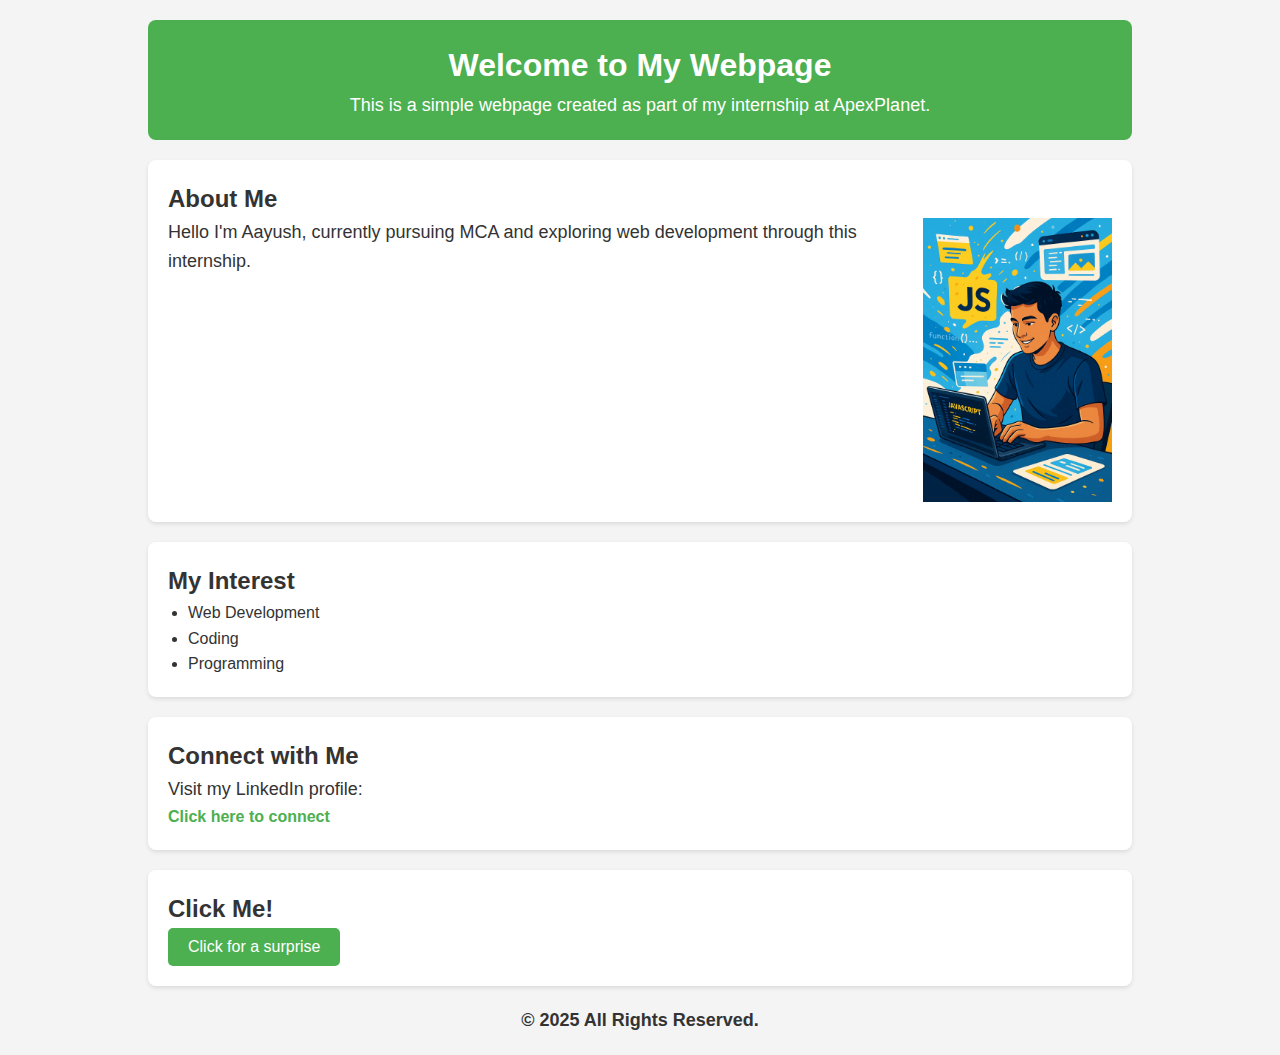
<file: Task-1/index.html>
<!DOCTYPE html>
<html lang="en">

<head>
    <meta charset="UTF-8">
    <meta name="viewport" content="width=device-width, initial-scale=1.0">
    <title>A Simple WebPage</title>
    <link rel="stylesheet" href="style.css">
</head>

<body>
    <header>
        <h1>Welcome to My Webpage</h1>
        <p>This is a simple webpage created as part of my internship at ApexPlanet.</p>
    </header>

    <section>
        <h2>About Me</h2>
        <div class="about">
            <p>Hello I'm Aayush, currently pursuing MCA and exploring web development through this internship.</p>
            <img src="assets/pic.png" alt="Photo">
        </div>
    </section>

    <section>
        <h2>My Interest</h2>
        <ul>
            <li>Web Development</li>
            <li>Coding</li>
            <li>Programming</li>
        </ul>
    </section>

    <section>
        <h2>Connect with Me</h2>
        <p>Visit my LinkedIn profile:</p>
        <a href="https://linkedin.com/in/aayushaggarwal06" target="_blank">Click here to connect</a>
    </section>

    <section>
        <h2>Click Me!</h2>
        <button onclick="showMessage()">Click for a surprise</button>
    </section>
    <footer>
        <p>© 2025 All Rights Reserved.</p>
    </footer>

    <script src="script.js"></script>
</body>

</html>
</file>
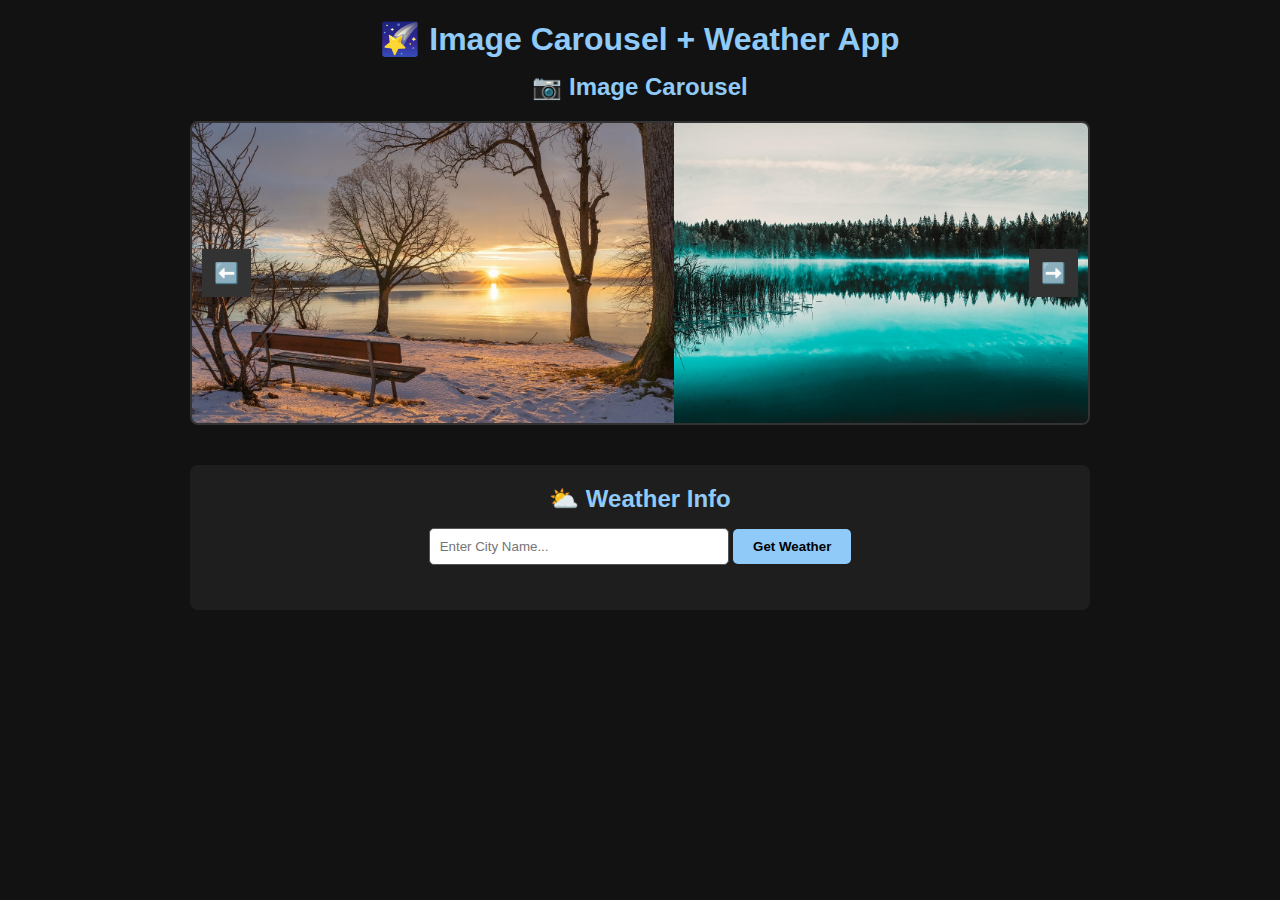
<file: Task-3/index.html>
<!DOCTYPE html>
<html lang="en">

<head>
    <meta charset="UTF-8" />
    <meta name="viewport" content="width=device-width, initial-scale=1.0" />
    <title>Carousel & Weather App</title>
    <link rel="stylesheet" href="style.css" />
</head>

<body>
    <div class="container">
        <h1>🌠 Image Carousel + Weather App</h1>

        <!-- Carousel Section -->
        <section class="carousel-section">
            <h2>📷 Image Carousel</h2>
            <div class="carousel-wrapper">
                <button id="prevBtn">⬅️</button>
                <div class="carousel-track" id="carouselTrack"></div>
                <button id="nextBtn">➡️</button>
            </div>
        </section>

        <!-- Weather Section -->
        <section class="weather-section">
            <h2>⛅ Weather Info</h2>
            <input type="text" id="cityInput" placeholder="Enter City Name..." />
            <button id="getWeatherBtn">Get Weather</button>
            <div id="weatherResult"></div>
        </section>
    </div>

    <script src="script.js"></script>
</body>

</html>
</file>
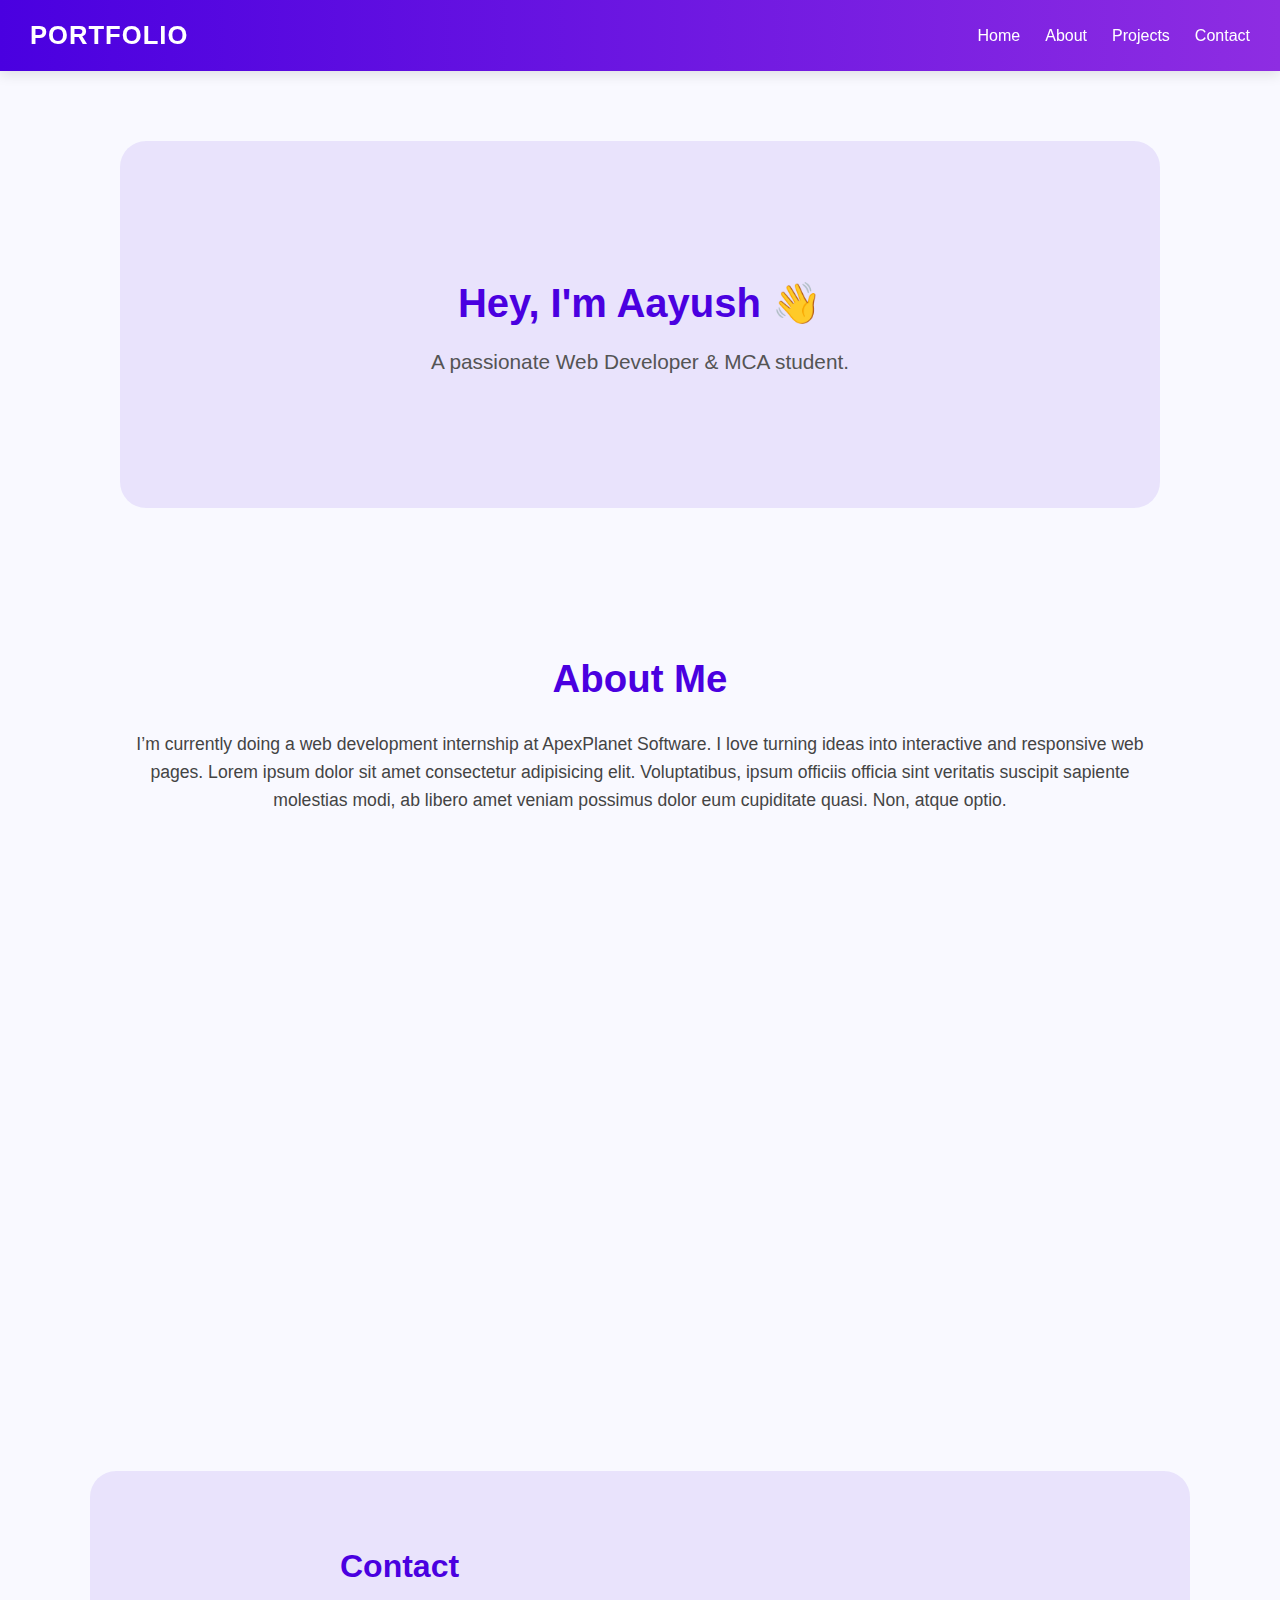
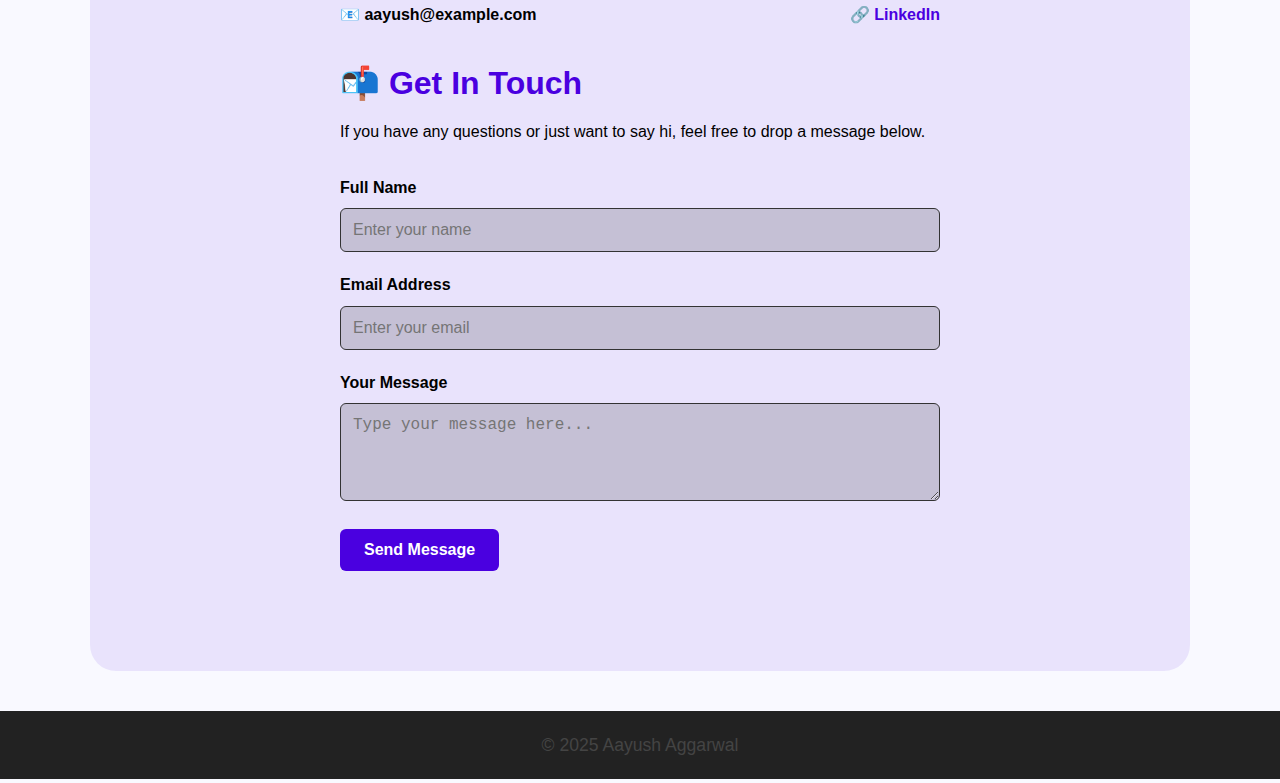
<file: Task-4/index.html>
<!DOCTYPE html>
<html lang="en">

<head>
  <meta charset="UTF-8" />
  <meta name="viewport" content="width=device-width, initial-scale=1.0" />
  <title>Aayush | Portfolio</title>
  <link rel="stylesheet" href="css/style.css" />
</head>

<body>
  <header class="navbar">
    <h1 class="logo">PORTFOLIO</h1>
    <nav>
      <ul class="nav-links">
        <li><a href="#hero">Home</a></li>
        <li><a href="#about">About</a></li>
        <li><a href="#projects">Projects</a></li>
        <li><a href="#contact">Contact</a></li>
      </ul>
    </nav>
  </header>

  <section id="hero" class="section">
    <div class="hero-content">
      <h2>Hey, I'm Aayush 👋</h2>
      <p>A passionate Web Developer & MCA student.</p>
    </div>
  </section>

  <section id="about" class="section reveal">
    <h2>About Me</h2>
    <p>I’m currently doing a web development internship at ApexPlanet Software. I love turning ideas into interactive
      and responsive web pages.
      Lorem ipsum dolor sit amet consectetur adipisicing elit. Voluptatibus, ipsum officiis officia sint veritatis
      suscipit sapiente molestias modi, ab libero amet veniam possimus dolor eum cupiditate quasi. Non, atque optio.
    </p>
  </section>

  <section id="projects" class="section reveal">
    <h2>Projects</h2>
    <div class="project-list">
      <div class="project-card">
        <img src="images/todoBanner.png" alt="To-Do App Preview" class="project-img" />
        <h3>To-Do App</h3>
        <p>Task manager app with localStorage support.</p>
        <a href="todo.html" target="_blank">View Project</a>
      </div>
      <div class="project-card">
        <img src="images/proBanner.png" alt="Product Listing Preview" class="project-img" />
        <h3>Product Listing Page</h3>
        <p>Filter and sort products dynamically.</p>
        <a href="products.html" target="_blank">View Project</a>
      </div>
    </div>
  </section>


  <section id="contact" class="contact">
    <div class="contact-container">
      <h2>Contact</h2>
      <b>
        <p id="emLinked">📧 aayush@example.com <a href="https://www.linkedin.com/in/aayushaggarwal06/"
            target="_blank">🔗
            LinkedIn</a>
        </p>
      </b>
      <h2>📬 Get In Touch</h2>
      <p>If you have any questions or just want to say hi, feel free to drop a message below.</p>
      <form id="contactForm">
        <div class="form-group">
          <label for="name">Full Name</label>
          <input type="text" id="name" placeholder="Enter your name" />
          <span id="nameError" class="error-text"></span>
        </div>
        <div class="form-group">
          <label for="email">Email Address</label>
          <input type="email" id="email" placeholder="Enter your email" />
          <span id="emailError" class="error-text"></span>
        </div>
        <div class="form-group">
          <label for="message">Your Message</label>
          <textarea id="message" rows="4" placeholder="Type your message here..."></textarea>
          <span id="messageError" class="error-text"></span>
        </div>
        <button type="submit">Send Message</button>
        <p id="formSuccess" class="success-text"></p>
      </form>
    </div>
  </section>
  <!-- ========================================================= -->

  <footer>
    <p>&copy; 2025 Aayush Aggarwal</p>
  </footer>

  <script src="js/main.js"></script>
</body>

</html>
</file>
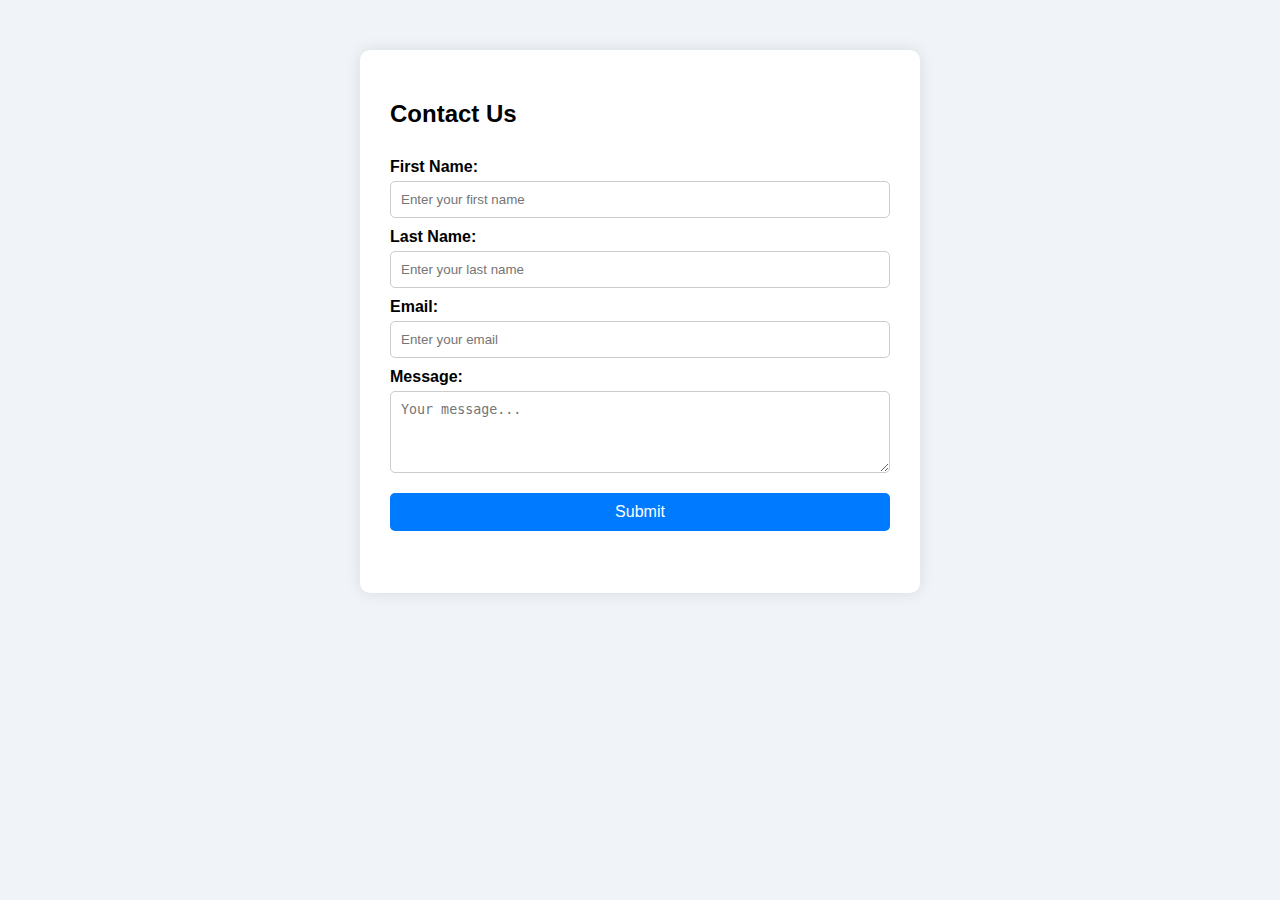
<file: Task-2/contact-form/index.html>
<!DOCTYPE html>
<html lang="en">

<head>
    <meta charset="UTF-8" />
    <meta name="viewport" content="width=device-width, initial-scale=1.0" />
    <title>Contact Form</title>
    <link rel="stylesheet" href="style.css" />
</head>

<body>
    <div class="container">
        <h2>Contact Us</h2>
        <form id="contactForm">
            <label for="firstName">First Name:</label>
            <input type="text" id="firstName" placeholder="Enter your first name" />
            <span class="error" id="firstNameError"></span>

            <label for="lastName">Last Name:</label>
            <input type="text" id="lastName" placeholder="Enter your last name" />
            <span class="error" id="lastNameError"></span>

            <label for="email">Email:</label>
            <input type="email" id="email" placeholder="Enter your email" />
            <span class="error" id="emailError"></span>

            <label for="message">Message:</label>
            <textarea id="message" rows="4" placeholder="Your message..."></textarea>
            <span class="error" id="messageError"></span>

            <button type="submit">Submit</button>
            <p class="success" id="successMessage"></p>
        </form>
    </div>

    <script src="script.js"></script>
</body>

</html>
</file>
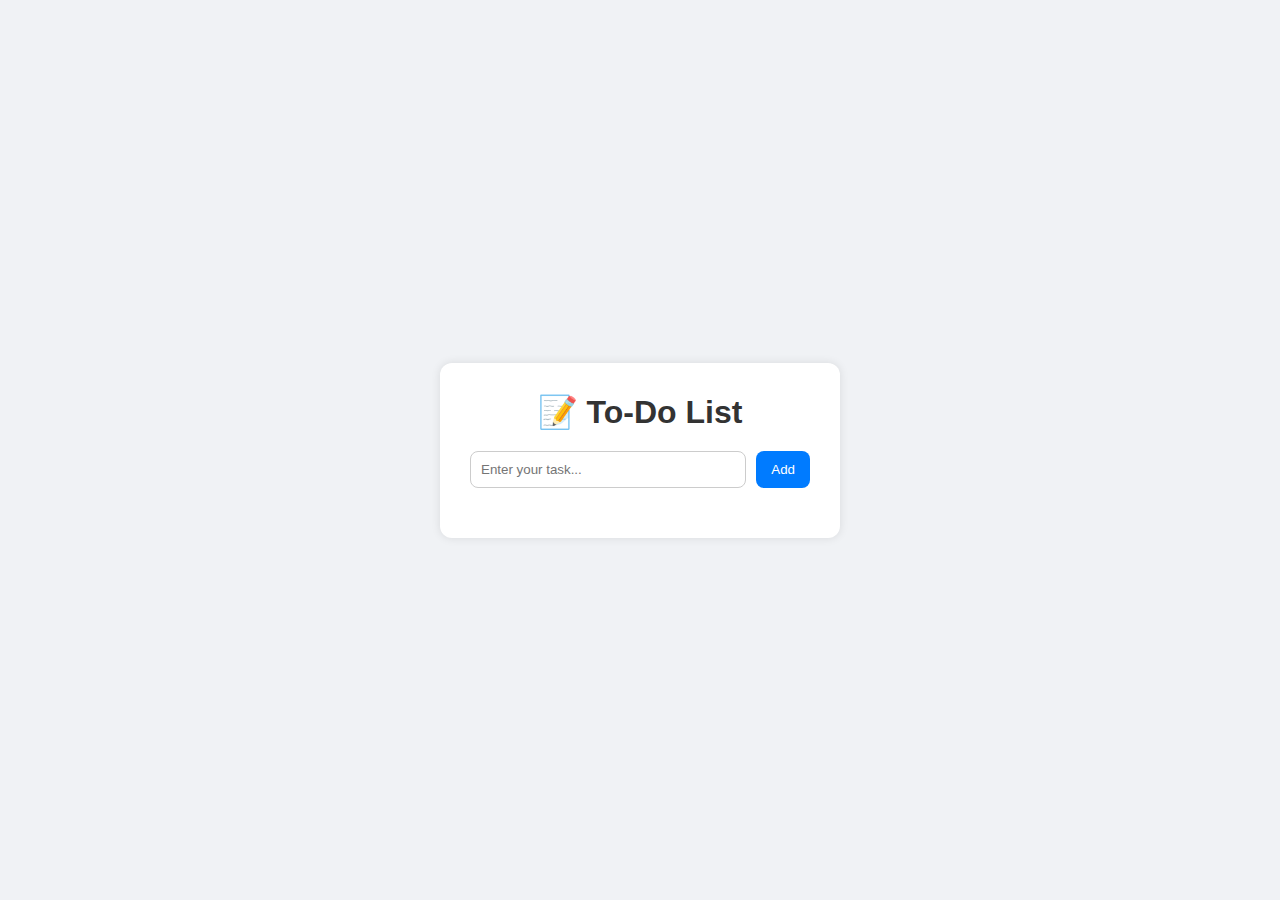
<file: Task-2/todo-app/index.html>
<!DOCTYPE html>
<html lang="en">

<head>
    <meta charset="UTF-8" />
    <meta name="viewport" content="width=device-width, initial-scale=1.0" />
    <title>To-Do App</title>
    <link rel="stylesheet" href="style.css" />
</head>

<body>

    <div class="todo-container">
        <h1>📝 To-Do List</h1>

        <div class="input-section">
            <input type="text" id="taskInput" placeholder="Enter your task..." />
            <button id="addTaskBtn">Add</button>
        </div>

        <ul id="taskList"></ul>
    </div>

    <script src="script.js"></script>
</body>

</html>
</file>
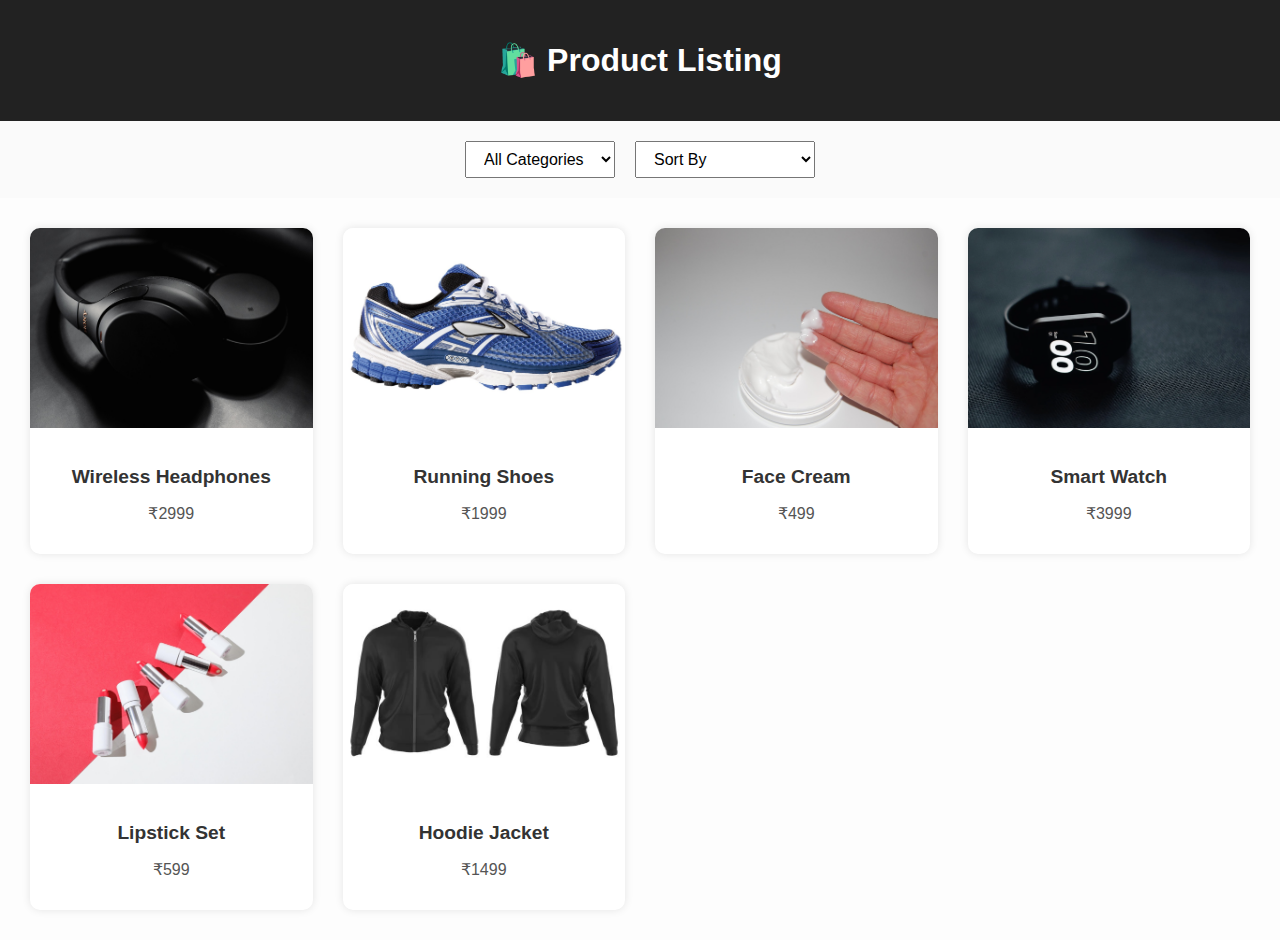
<file: Task-4/products.html>
<!DOCTYPE html>
<html lang="en">

<head>
    <meta charset="UTF-8" />
    <meta name="viewport" content="width=device-width, initial-scale=1.0" />
    <title>Product Listing</title>
    <link rel="stylesheet" href="css/products.css" />
</head>

<body>
    <header>
        <h1>🛍️ Product Listing</h1>
    </header>

    <div class="filters">
        <select id="categoryFilter">
            <option value="all">All Categories</option>
            <option value="electronics">Electronics</option>
            <option value="clothing">Clothing</option>
            <option value="cosmetics">Cosmetics</option>
        </select>

        <select id="sortFilter">
            <option value="default">Sort By</option>
            <option value="lowToHigh">Price: Low to High</option>
            <option value="highToLow">Price: High to Low</option>
        </select>
    </div>

    <main id="productContainer" class="product-grid">
        <!-- Product cards will be injected here -->
    </main>

    <script src="js/products.js"></script>
</body>

</html>
</file>
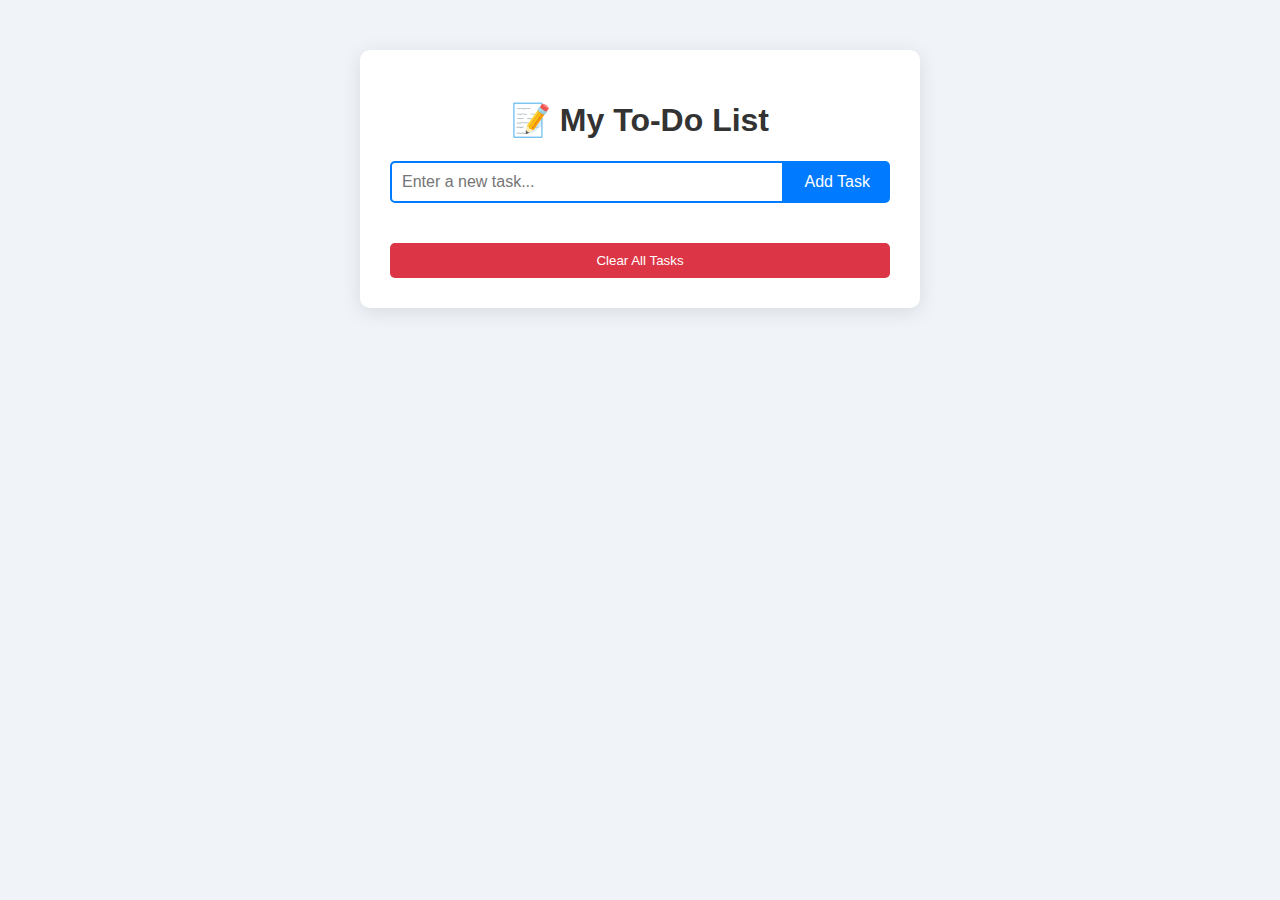
<file: Task-4/todo.html>
<!DOCTYPE html>
<html lang="en">

<head>
    <meta charset="UTF-8" />
    <meta name="viewport" content="width=device-width, initial-scale=1.0" />
    <title>To-Do App</title>
    <link rel="stylesheet" href="css/todo.css" />
</head>

<body>
    <div class="todo-container">
        <h1>📝 My To-Do List</h1>
        <form id="todoForm">
            <input type="text" id="taskInput" placeholder="Enter a new task..." />
            <button type="submit">Add Task</button>
        </form>
        <ul id="taskList"></ul>
        <button id="clearAll">Clear All Tasks</button>
    </div>

    <script src="js/todo.js"></script>
</body>

</html>
</file>
<file: Task-1/style.css>
* {
  margin: 0;
  padding: 0;
  box-sizing: border-box;
  font-family: "Segoe UI", Tahoma, Geneva, Verdana, sans-serif;
}

body {
  max-width: 80vw;
  margin: 0 auto;
  background-color: #f4f4f4;
  color: #333;
  line-height: 1.6;
  padding: 20px;
}

header {
  background-color: #4caf50;
  color: white;
  padding: 20px;
  margin-bottom: 20px;
  text-align: center;
  border-radius: 8px;
}

section {
  background-color: white;
  padding: 20px;
  margin-bottom: 20px;
  border-radius: 8px;
  box-shadow: 0px 2px 4px rgba(0, 0, 0, 0.1);
}

p {
  font-size: 18px;
}

li {
  margin-left: 20px;
}

.about {
  display: flex;
  justify-content: space-around;
}

img {
  max-width: 20%;
  height: auto;
}

a {
  color: #4caf50;
  text-decoration: none;
  font-weight: bold;
}

a:hover {
  text-decoration: underline;
}

button {
  background-color: #4caf50;
  color: white;
  padding: 10px 20px;
  border: none;
  cursor: pointer;
  font-size: 16px;
  border-radius: 5px;
  transition: #4caf50 0.3s ease;
}

button:hover {
  background-color: #45a049;
}

footer {
  text-align: center;
  font-weight: bold;
}
</file>
<file: Task-3/style.css>
* {
  margin: 0;
  padding: 0;
  box-sizing: border-box;
  font-family: "Segoe UI", sans-serif;
}

body {
  background-color: #121212;
  color: #fff;
  padding: 20px;
}

.container {
  max-width: 900px;
  margin: auto;
  text-align: center;
}

h1,
h2 {
  margin-bottom: 15px;
  color: #90caf9;
}

/* Carousel Styles */
.carousel-wrapper {
  position: relative;
  overflow: hidden;
  margin: 20px 0;
  border: 2px solid #333;
  border-radius: 8px;
  background: #1e1e1e;
}

.carousel-track {
  display: flex;
  transition: transform 0.4s ease-in-out;
}

.carousel-img {
  width: 100%;
  max-width: 100%;
  height: 300px;
  object-fit: cover;
}

#prevBtn,
#nextBtn {
  position: absolute;
  top: 50%;
  transform: translateY(-50%);
  background-color: #333;
  color: #fff;
  border: none;
  padding: 12px;
  cursor: pointer;
  font-size: 20px;
  z-index: 2;
}

#prevBtn {
  left: 10px;
}
#nextBtn {
  right: 10px;
}

/* Weather Section */
.weather-section {
  margin-top: 40px;
  background: #1e1e1e;
  padding: 20px;
  border-radius: 8px;
}

#cityInput {
  padding: 10px;
  width: 70%;
  max-width: 300px;
  margin-bottom: 10px;
  border: 1px solid #555;
  border-radius: 5px;
}

#getWeatherBtn {
  padding: 10px 20px;
  background-color: #90caf9;
  border: none;
  color: #000;
  font-weight: bold;
  border-radius: 5px;
  cursor: pointer;
}

#weatherResult {
  margin-top: 15px;
  font-size: 18px;
  line-height: 1.6;
}

/* Responsive Design */
@media (max-width: 600px) {
  .carousel-img {
    height: 200px;
  }

  #cityInput {
    width: 90%;
  }

  h1 {
    font-size: 22px;
  }

  h2 {
    font-size: 18px;
  }
}
</file>
<file: Task-2/contact-form/style.css>
body {
  font-family: Arial, sans-serif;
  background: #f0f4f8;
  margin: 0;
  padding: 0;
}

.container {
  max-width: 500px;
  margin: 50px auto;
  background: #ffffff;
  padding: 30px;
  border-radius: 10px;
  box-shadow: 0 0 15px rgba(0, 0, 0, 0.1);
}

h1 {
  text-align: center;
  color: #333;
}

form {
  display: flex;
  flex-direction: column;
}

label {
  margin-top: 10px;
  font-weight: bold;
}

input,
textarea {
  padding: 10px;
  margin-top: 5px;
  border: 1px solid #ccc;
  border-radius: 5px;
}

button {
  margin-top: 20px;
  padding: 10px;
  background-color: #007bff;
  border: none;
  color: white;
  font-size: 16px;
  border-radius: 5px;
  cursor: pointer;
}

button:hover {
  background-color: #0056b3;
}

#feedback {
  margin-top: 15px;
  color: green;
  text-align: center;
}
</file>
<file: Task-2/todo-app/style.css>
* {
  box-sizing: border-box;
  margin: 0;
  padding: 0;
  font-family: "Segoe UI", sans-serif;
}

body {
  background: #f0f2f5;
  display: flex;
  justify-content: center;
  align-items: center;
  min-height: 100vh;
}

.todo-container {
  background: white;
  padding: 30px;
  border-radius: 12px;
  box-shadow: 0 0 10px rgba(0, 0, 0, 0.1);
  width: 90%;
  max-width: 400px;
}

.todo-container h1 {
  text-align: center;
  margin-bottom: 20px;
  color: #333;
}

.input-section {
  display: flex;
  gap: 10px;
  margin-bottom: 20px;
}

.input-section input {
  flex: 1;
  padding: 10px;
  border: 1px solid #ccc;
  border-radius: 8px;
}

.input-section button {
  padding: 10px 15px;
  background-color: #007bff;
  color: white;
  border: none;
  border-radius: 8px;
  cursor: pointer;
  transition: 0.3s;
}

.input-section button:hover {
  background-color: #0056b3;
}

ul#taskList {
  list-style-type: none;
}

ul#taskList li {
  padding: 10px;
  background: #f9f9f9;
  border: 1px solid #ddd;
  margin-bottom: 10px;
  border-radius: 8px;
  display: flex;
  justify-content: space-between;
  align-items: center;
}

ul#taskList li .delete {
  background: crimson;
  color: white;
  border: none;
  padding: 5px 10px;
  border-radius: 6px;
  cursor: pointer;
  font-size: 14px;
}

ul#taskList li .delete:hover {
  background: darkred;
}
</file>
<file: Task-4/css/products.css>
body {
  font-family: "Segoe UI", sans-serif;
  background-color: #fdfdfd;
  margin: 0;
  padding: 0;
  color: #333;
}

header {
  background-color: #222;
  color: #fff;
  text-align: center;
  padding: 20px;
}

.filters {
  display: flex;
  justify-content: center;
  gap: 20px;
  padding: 20px;
  background-color: #fafafa;
}

.filters select {
  padding: 8px 14px;
  font-size: 16px;
}

.product-grid {
  display: grid;
  grid-template-columns: repeat(auto-fit, minmax(240px, 1fr));
  gap: 30px;
  padding: 30px;
}

.product-card {
  background-color: #fff;
  border-radius: 10px;
  box-shadow: 0 0 8px rgba(0, 0, 0, 0.1);
  overflow: hidden;
  transition: transform 0.3s ease;
}

.product-card:hover {
  transform: translateY(-5px);
}

.product-card img {
  width: 100%;
  height: 200px;
  object-fit: cover;
}

.product-card .card-body {
  padding: 15px;
  text-align: center;
}

.product-card h3 {
  margin-bottom: 10px;
  font-size: 1.2rem;
}

.product-card p {
  font-size: 1rem;
  color: #555;
}

@media (max-width: 600px) {
  .filters {
    flex-direction: column;
    align-items: center;
  }
}
</file>
<file: Task-4/css/todo.css>
body {
  font-family: "Segoe UI", sans-serif;
  background: #f0f4f8;
  margin: 0;
  padding: 0;
}

.todo-container {
  max-width: 500px;
  margin: 50px auto;
  background: #ffffff;
  padding: 30px;
  border-radius: 10px;
  box-shadow: 0 4px 20px rgba(0, 0, 0, 0.1);
}

h1 {
  text-align: center;
  color: #333;
}

form {
  display: flex;
  margin-bottom: 20px;
}

form input {
  flex: 1;
  padding: 10px;
  font-size: 16px;
  border: 2px solid #007bff;
  border-radius: 5px 0 0 5px;
  outline: none;
}

form button {
  padding: 10px 20px;
  font-size: 16px;
  background: #007bff;
  color: white;
  border: none;
  border-radius: 0 5px 5px 0;
  cursor: pointer;
}

form button:hover {
  background: #0056b3;
}

ul {
  list-style: none;
  padding: 0;
}

li {
  background: #f7f7f7;
  padding: 10px 15px;
  margin-bottom: 10px;
  display: flex;
  justify-content: space-between;
  border-left: 5px solid #007bff;
}

li span {
  flex: 1;
}

li button {
  background: transparent;
  border: none;
  color: #dc3545;
  font-size: 18px;
  cursor: pointer;
}

#clearAll {
  margin-top: 20px;
  width: 100%;
  padding: 10px;
  background: #dc3545;
  color: white;
  border: none;
  border-radius: 5px;
  cursor: pointer;
}

#clearAll:hover {
  background: #c82333;
}
</file>
<file: Task-4/css/style.css>
/* Reset */
* {
  margin: 0;
  padding: 0;
  box-sizing: border-box;
}

body {
  font-family: "Segoe UI", sans-serif;
  background: #f9f9ff;
  color: #222;
  line-height: 1.6;
}

/* Navbar */
.navbar {
  background: linear-gradient(to right, #4a00e0, #8e2de2);
  color: #fff;
  padding: 15px 30px;
  display: flex;
  justify-content: space-between;
  align-items: center;
  box-shadow: 0 4px 12px rgba(0, 0, 0, 0.1);
  position: sticky;
  top: 0;
  z-index: 100;
}

.logo {
  font-size: 1.6rem;
  font-weight: bold;
  letter-spacing: 1px;
}

.nav-links {
  list-style: none;
  display: flex;
  gap: 25px;
}

.nav-links a {
  color: #fff;
  text-decoration: none;
  font-weight: 500;
  transition: color 0.3s;
}

.nav-links a:hover {
  color: #ffd700;
}

/* Sections */
.section {
  padding: 70px 30px;
  max-width: 1100px;
  margin: auto;
  text-align: center;
}

h2 {
  font-size: 2.4rem;
  margin-bottom: 20px;
  color: #4a00e0;
}

p {
  font-size: 1.1rem;
  color: #444;
}

/* Hero Section */
.hero-content {
  /* background: url("../images/banner.jpg") center/cover no-repeat; */
  padding: 130px 30px;
  color: #fff;
  background-color: rgba(75, 0, 224, 0.086);
  border-radius: 26px;
  text-align: center;
}

.hero-content h2 {
  font-size: 2.5rem;
  margin-bottom: 10px;
}

.hero-content p {
  font-size: 1.3rem;
  color: #545454;
}

/* Projects Section */
.project-list {
  display: flex;
  justify-content: center;
  flex-wrap: wrap;
  gap: 30px;
  margin-top: 30px;
}

.project-card {
  background: rgba(255, 255, 255, 0.9);
  backdrop-filter: blur(10px);
  border-radius: 12px;
  padding: 25px 20px;
  width: 400px;
  box-shadow: 0 8px 24px rgba(0, 0, 0, 0.15);
  transition: transform 0.3s ease;
  text-align: center;
}

.project-card:hover {
  transform: translateY(-8px);
}

.project-card h3 {
  font-size: 1.3rem;
  margin-bottom: 10px;
  color: #333;
}

.project-card p {
  color: #666;
  margin-bottom: 10px;
}

.project-card a {
  display: inline-block;
  margin-top: 10px;
  padding: 8px 16px;
  background: #4a00e0;
  color: #fff;
  border-radius: 5px;
  text-decoration: none;
  transition: background 0.3s ease;
}

.project-card a:hover {
  background: #5f33e3;
}

.project-card img.project-img {
  width: 100%;
  height: 150px;
  object-fit: cover;
  border-radius: 6px;
  margin-bottom: 15px;
  border: 1px solid #4a00e0;
}

/* Contact Section */
#contact a {
  color: #4a00e0;
  text-decoration: none;
}

#contact a:hover {
  text-decoration: underline;
}

/* Footer */
footer {
  background: #222;
  color: #bbb;
  text-align: center;
  padding: 20px;
  margin-top: 40px;
}

/* Scroll Reveal */
.reveal {
  opacity: 0;
  transform: translateY(30px);
  transition: all 0.6s ease;
}

.reveal.visible {
  opacity: 1;
  transform: translateY(0);
}

/* Responsive Design */
@media (max-width: 768px) {
  .nav-links {
    flex-direction: column;
    gap: 12px;
    align-items: flex-start;
  }

  .hero-content {
    padding: 100px 20px;
  }

  .project-list {
    flex-direction: column;
    align-items: center;
  }

  .project-card {
    width: 90%;
  }
}

/* ========================================== */
/* ========== Contact Section ========== */
.contact {
  padding: 70px 30px;
  max-width: 1100px;
  margin: auto;
  text-align: center;
  border-radius: 26px;
  background: rgba(75, 0, 224, 0.086);
  color: #ffffff;
}

.contact-container {
  max-width: 600px;
  margin: 0 auto;
  text-align: left;
}

.contact-container h2 {
  font-size: 2rem;
  margin-bottom: 10px;
  color: #4a00e0;
}

.contact-container p {
  margin-bottom: 30px;
  font-size: 1rem;
  color: #000;
}

#emLinked {
  display: flex;
  align-items: center;
  justify-content: space-between;
}

.form-group {
  margin-bottom: 20px;
}

label {
  display: block;
  margin-bottom: 8px;
  font-weight: 600;
  color: #000;
}

input,
textarea {
  width: 100%;
  padding: 12px;
  border: 1px solid #333;
  border-radius: 6px;
  background-color: #1b1b1b2c;
  color: #fff;
  font-size: 1rem;
  outline: none;
  transition: 0.3s ease;
}

input:focus,
textarea:focus {
  border-color: #4a00e0;
}

button[type="submit"] {
  background-color: #4a00e0;
  color: #fff;
  border: none;
  padding: 12px 24px;
  font-size: 1rem;
  font-weight: 600;
  border-radius: 6px;
  cursor: pointer;
  transition: 0.3s ease;
}

button[type="submit"]:hover {
  background-color: #4a00e0;
}

.error-text {
  color: #ff4b4b;
  font-size: 0.9rem;
  margin-top: 4px;
  display: block;
}

.success-text {
  color: #00ff88;
  font-size: 1rem;
  margin-top: 10px;
  font-weight: 600;
}

/* Responsive */
@media (max-width: 600px) {
  .contact-container {
    padding: 0 10px;
  }
}
</file>
